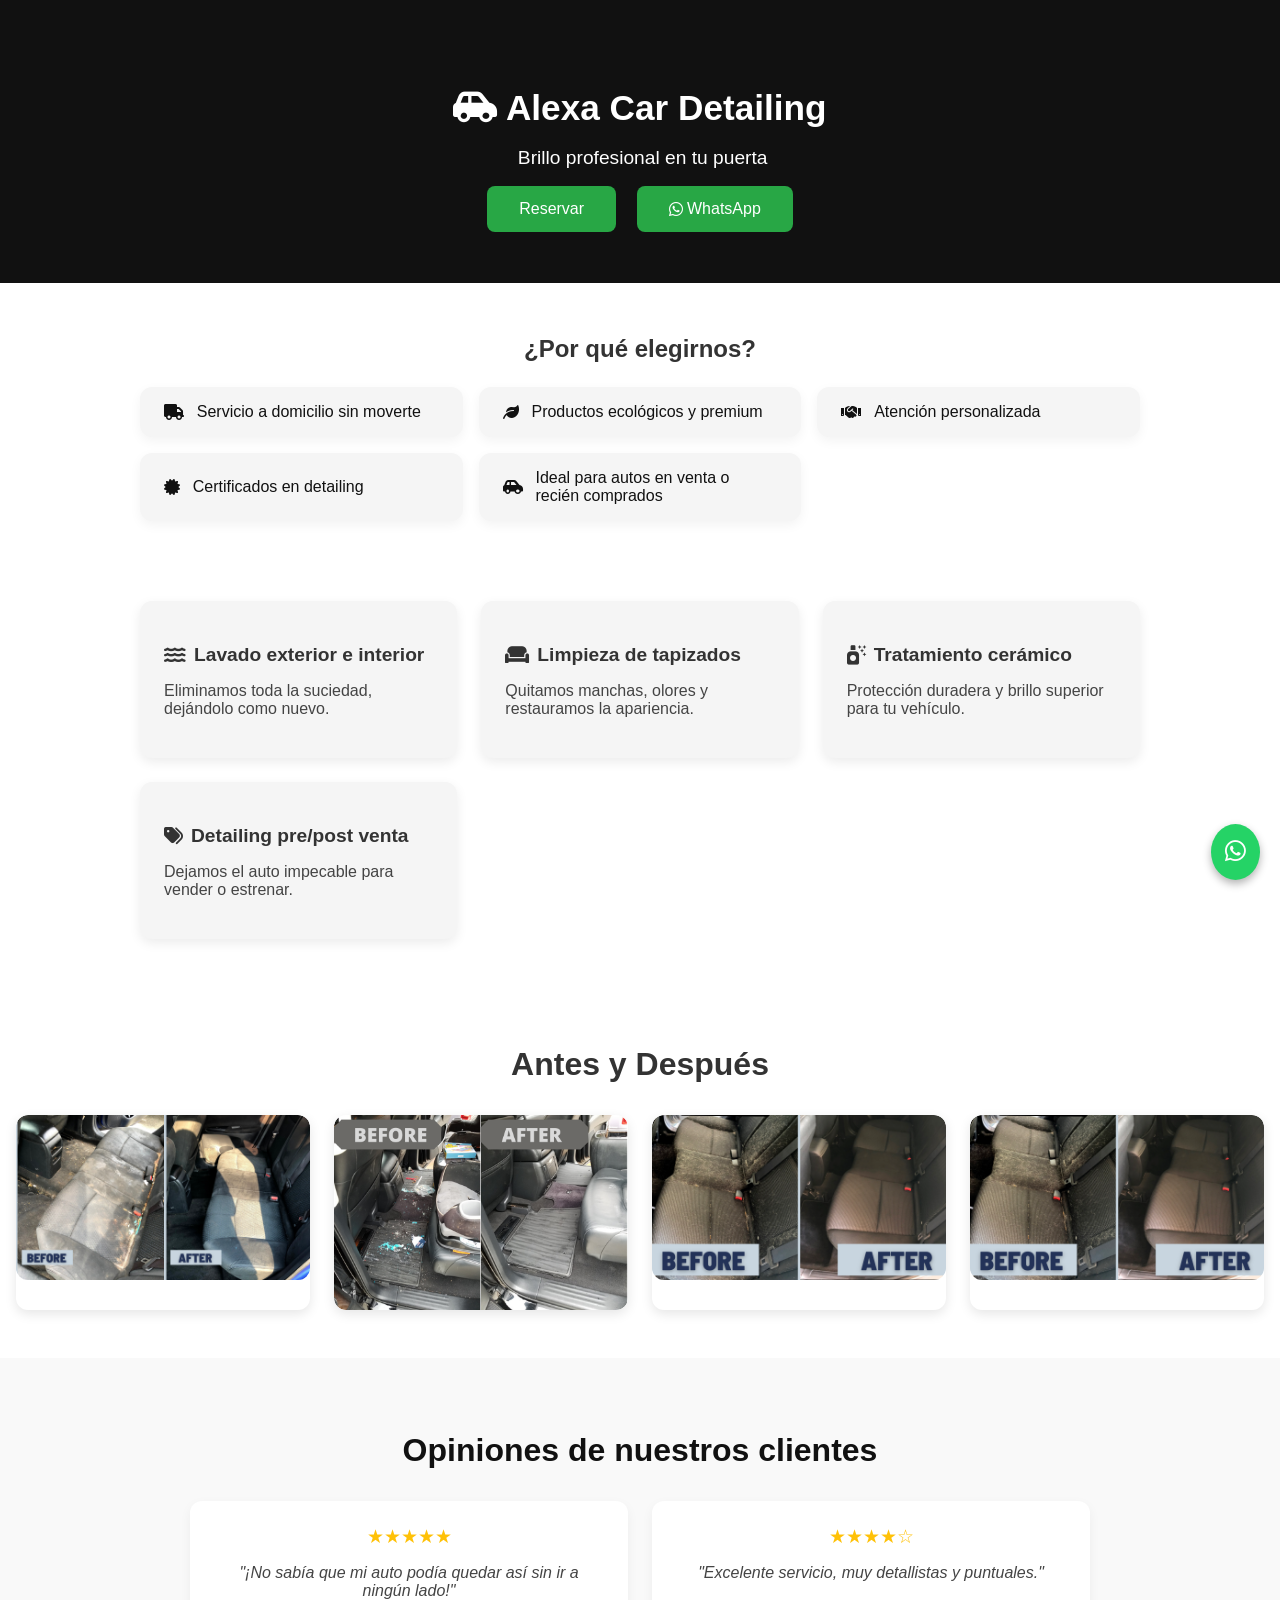
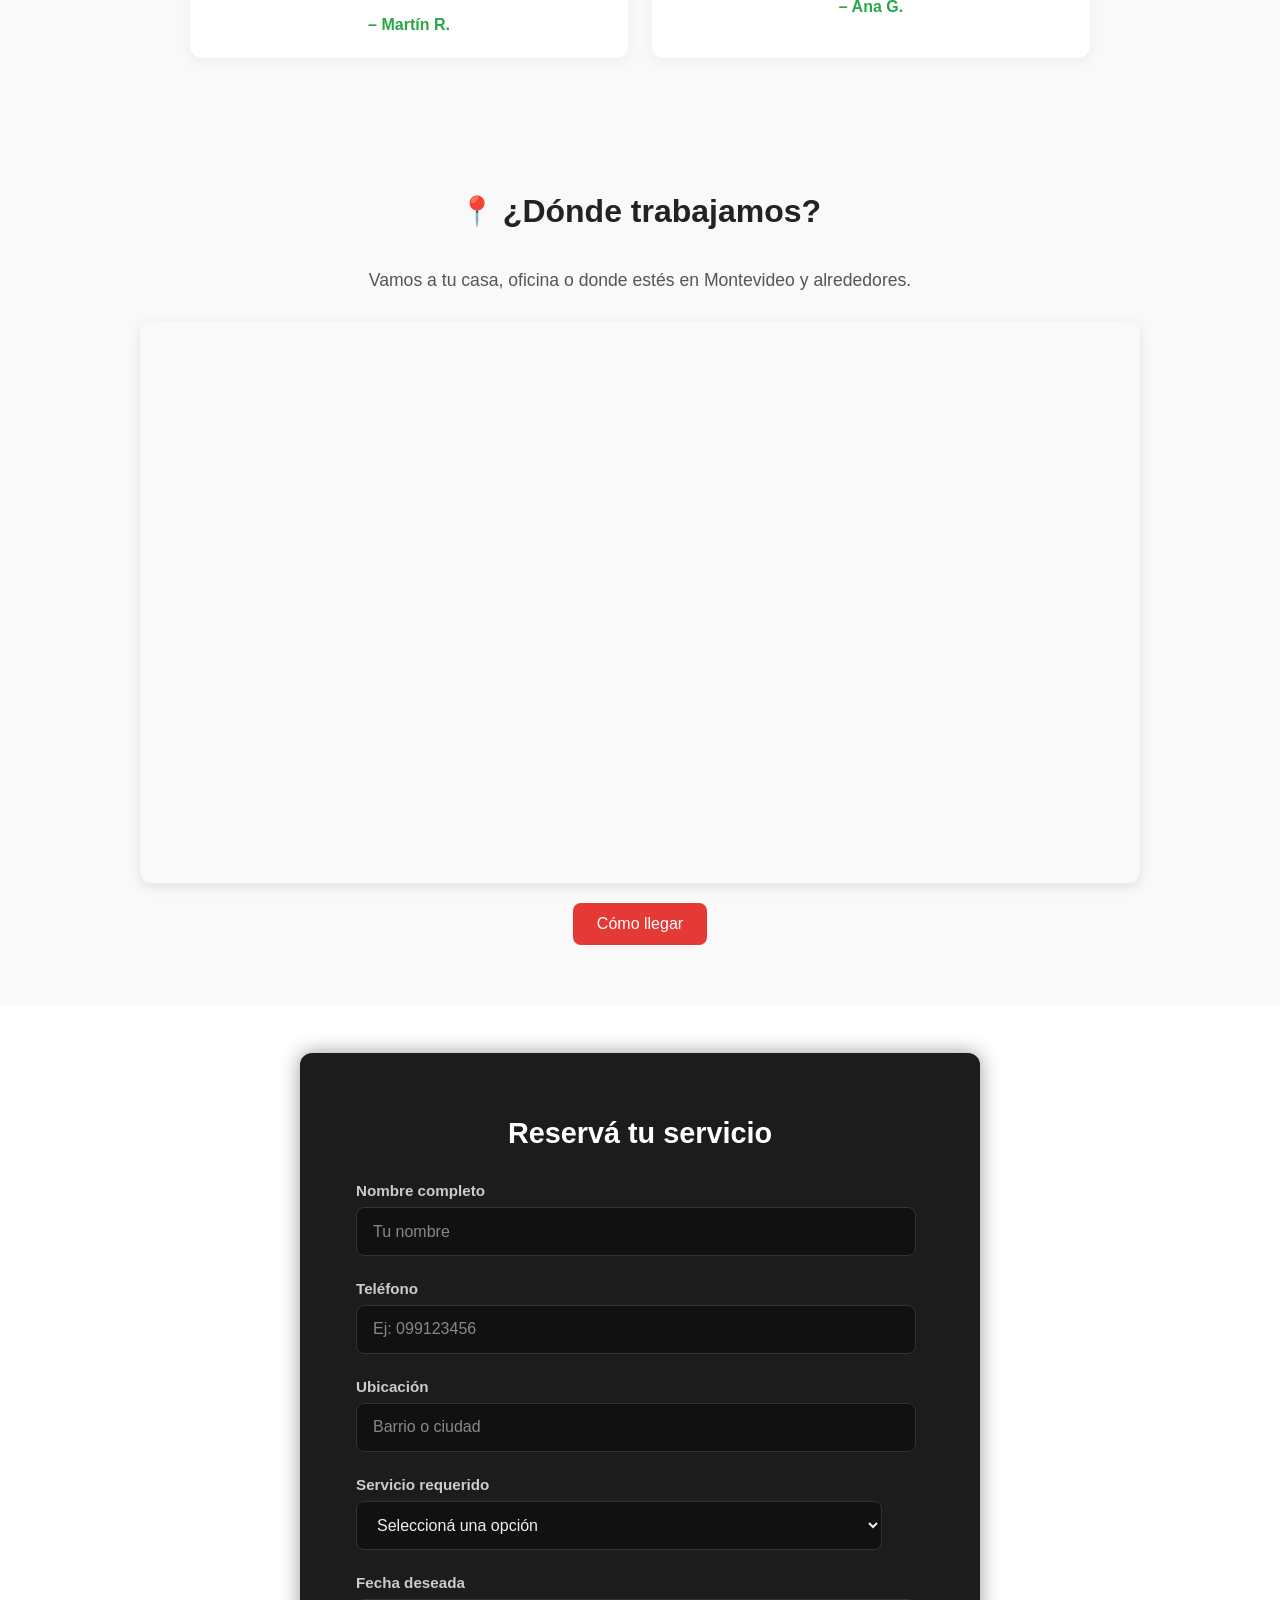
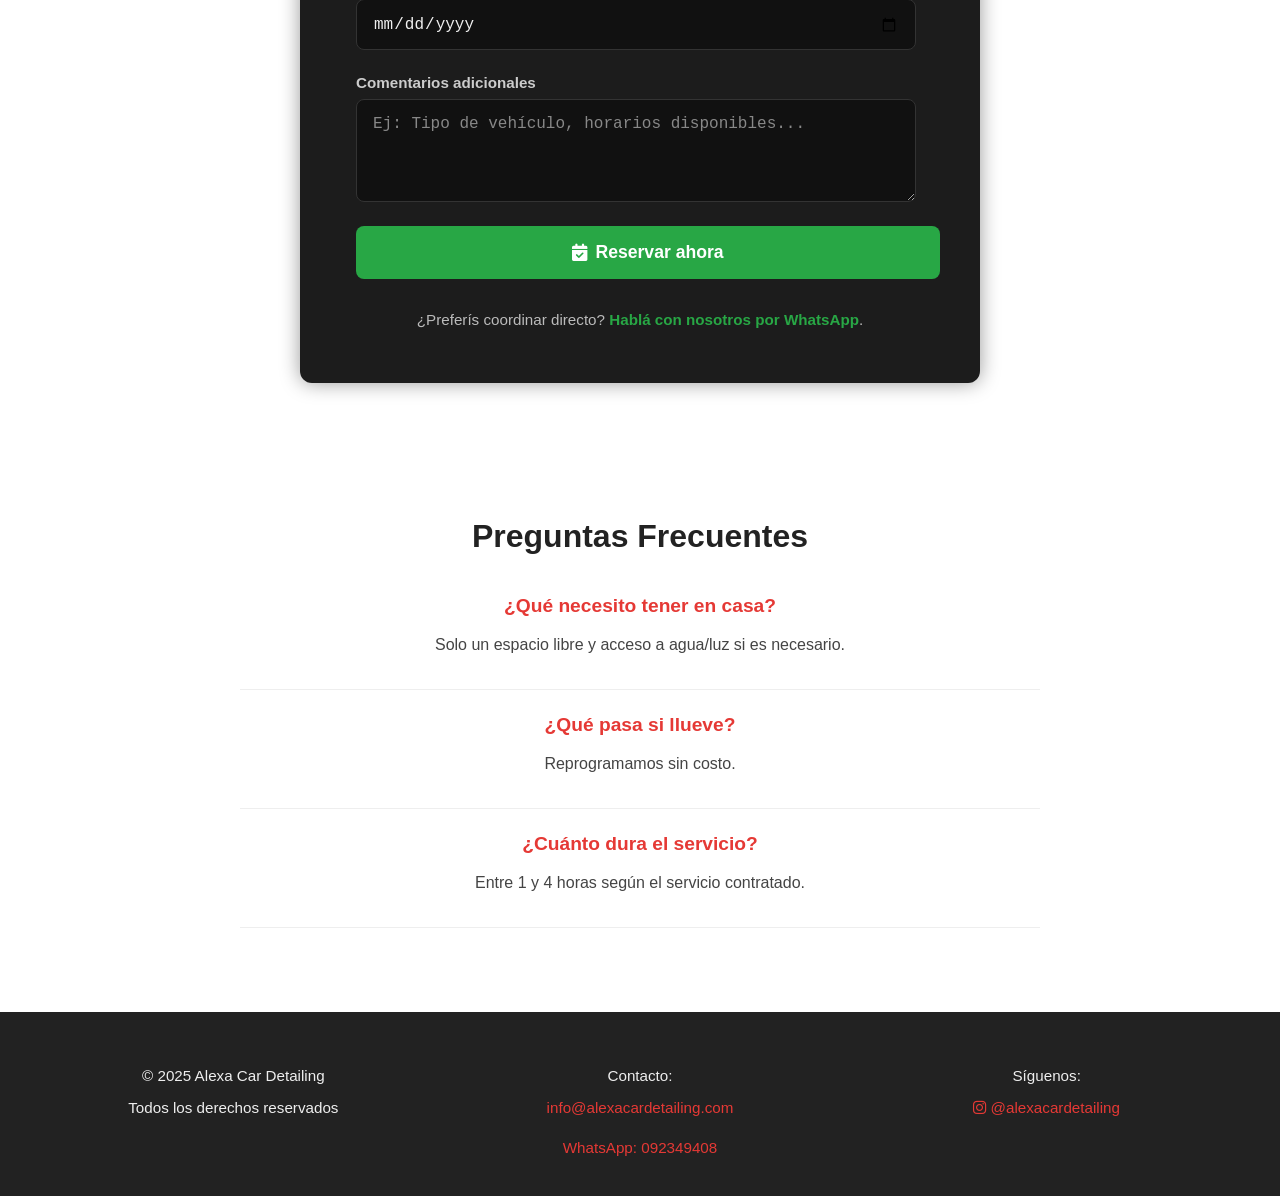
<file: index.html>
<!DOCTYPE html>
<html lang="es">
<head>
  <meta charset="UTF-8">
  <meta name="viewport" content="width=device-width, initial-scale=1.0">
  <title>Alexa Car Detailing</title>
  <link rel="stylesheet" href="styles.css">
  <link rel="stylesheet" href="https://cdnjs.cloudflare.com/ajax/libs/font-awesome/6.0.0/css/all.min.css">
</head>
<body>

 <header class="hero-header-alt">
  <h1><i class="fas fa-car-side"></i> Alexa Car Detailing</h1>
  <p><i class="fas fa-sparkles"></i> Brillo profesional en tu puerta</p>
  <div class="hero-buttons">
    <a href="#form" class="cta-button">Reservar</a>
    <a href="https://wa.me/59892349408" target="_blank" class="whatsapp-btn">
      <i class="fab fa-whatsapp"></i> WhatsApp
    </a>
  </div>
</header>


<!-- Beneficios -->
<section class="benefits">
  <h2>¿Por qué elegirnos?</h2>
  <ul class="benefits-list">
    <li><i class="fas fa-truck"></i> Servicio a domicilio sin moverte</li>
    <li><i class="fas fa-leaf"></i> Productos ecológicos y premium</li>
    <li><i class="fas fa-handshake"></i> Atención personalizada</li>
    <li><i class="fas fa-certificate"></i> Certificados en detailing</li>
    <li><i class="fas fa-car-side"></i> Ideal para autos en venta o recién comprados</li>
  </ul>
</section>

<!-- Servicios -->
<section class="services">
  <div class="service">
    <h3><i class="fas fa-water"></i> Lavado exterior e interior</h3>
    <p>Eliminamos toda la suciedad, dejándolo como nuevo.</p>
  </div>
  <div class="service">
    <h3><i class="fas fa-couch"></i> Limpieza de tapizados</h3>
    <p>Quitamos manchas, olores y restauramos la apariencia.</p>
  </div>
  <div class="service">
    <h3><i class="fas fa-spray-can-sparkles"></i> Tratamiento cerámico</h3>
    <p>Protección duradera y brillo superior para tu vehículo.</p>
  </div>
  <div class="service">
    <h3><i class="fas fa-tags"></i> Detailing pre/post venta</h3>
    <p>Dejamos el auto impecable para vender o estrenar.</p>
  </div>
</section>

<!--Gallery-->
<section class="gallery">
  <h2>Antes y Después</h2>
  <div class="gallery-grid">
    <div class="gallery-item">
      <img src="BeforeAfter2.png" alt="Detalle interior antes y después">
    </div>
    <div class="gallery-item">
      <img src="before-and-after.png" alt="Lavado exterior antes y después">
    </div>
    <div class="gallery-item">
      <img src="beforeAfter.png" alt="Tapizados restaurados antes y después">
    </div>
    <div class="gallery-item">
      <img src="beforeAfter.png" alt="Protección cerámica aplicada antes y después">
    </div>
  </div>
</section>

<!--Testimonials-->
<section class="testimonials">
  <h2>Opiniones de nuestros clientes</h2>
  <div class="testimonial-list">
    <div class="testimonial">
      <div class="stars">★★★★★</div>
      <p>"¡No sabía que mi auto podía quedar así sin ir a ningún lado!"</p>
      <span>– Martín R.</span>
    </div>
    <div class="testimonial">
      <div class="stars">★★★★☆</div>
      <p>"Excelente servicio, muy detallistas y puntuales."</p>
      <span>– Ana G.</span>
    </div>
  </div>
</section>

<!--Location-->
<section class="location-section" id="ubicacion">
  <div class="container">
    <h2 class="section-title">
      <span class="icono-ubicacion">📍</span> ¿Dónde trabajamos?
    </h2>
    <p class="section-description">
      Vamos a tu casa, oficina o donde estés en Montevideo y alrededores.
    </p>

    <div class="map-container">
      <iframe
        src="https://www.google.com/maps/embed?..." 
        allowfullscreen
        loading="lazy"
        referrerpolicy="no-referrer-when-downgrade"
        title="Ubicación de servicio en Montevideo"
      ></iframe>
    </div>

    <a 
      href="https://www.google.com/maps/dir//Montevideo" 
      target="_blank" 
      class="location-btn"
    >
      Cómo llegar
    </a>
  </div>
</section>


  <!-- From section-->
<section class="form-section" id="form">
  <h2 class="form-title">Reservá tu servicio</h2>
  <form id="reserva-form" novalidate>
    
    <div class="form-group">
      <label for="nombre">Nombre completo</label>
      <input type="text" id="nombre" name="nombre" placeholder="Tu nombre" required>
    </div>

    <div class="form-group">
      <label for="telefono">Teléfono</label>
      <input type="tel" id="telefono" name="telefono" placeholder="Ej: 099123456" required>
    </div>

    <div class="form-group">
      <label for="ubicacion">Ubicación</label>
      <input type="text" id="ubicacion" name="ubicacion" placeholder="Barrio o ciudad" required>
    </div>

    <div class="form-group">
      <label for="servicio">Servicio requerido</label>
      <select id="servicio" name="servicio" required>
        <option value="">Seleccioná una opción</option>
        <option>Lavado exterior/interior</option>
        <option>Limpieza de tapizados</option>
        <option>Detailing completo</option>
        <option>Tratamiento cerámico</option>
      </select>
    </div>

    <div class="form-group">
      <label for="fecha">Fecha deseada</label>
      <input type="date" id="fecha" name="fecha" required>
    </div>

    <div class="form-group">
      <label for="comentario">Comentarios adicionales</label>
      <textarea id="comentario" name="comentario" rows="4" placeholder="Ej: Tipo de vehículo, horarios disponibles..."></textarea>
    </div>

    <div class="form-group">
      <button type="submit">
        <i class="fas fa-calendar-check"></i> Reservar ahora
      </button>
    </div>
  </form>

  <p class="contact-alt">
    ¿Preferís coordinar directo?
    <a href="https://wa.me/59892349408" target="_blank">Hablá con nosotros por WhatsApp</a>.
  </p>
</section>

<!--Preguntas frecuentes-->
  <section class="faq-section">
  <div class="container">
    <h2 class="section-title">Preguntas Frecuentes</h2>
    <div class="faq-item">
      <h3 class="faq-question">¿Qué necesito tener en casa?</h3>
      <p class="faq-answer">Solo un espacio libre y acceso a agua/luz si es necesario.</p>
    </div>
    <div class="faq-item">
      <h3 class="faq-question">¿Qué pasa si llueve?</h3>
      <p class="faq-answer">Reprogramamos sin costo.</p>
    </div>
    <div class="faq-item">
      <h3 class="faq-question">¿Cuánto dura el servicio?</h3>
      <p class="faq-answer">Entre 1 y 4 horas según el servicio contratado.</p>
    </div>
  </div>
</section>

<!--Footer-->
<footer class="footer">
  <div class="footer-container">
    <div class="footer-col">
      <p>&copy; 2025 Alexa Car Detailing</p>
      <p>Todos los derechos reservados</p>
    </div>
    <div class="footer-col">
      <p>Contacto:</p>
      <a href="mailto:info@alexacardetailing.com">info@alexacardetailing.com</a><br>
      <a href="https://wa.me/59892349408" target="_blank">WhatsApp: 092349408</a>
    </div>
    <div class="footer-col">
      <p>Síguenos:</p>
      <a href="https://www.instagram.com/alexacardetailing.uy" target="_blank">
        <i class="fab fa-instagram"></i> @alexacardetailing
      </a>
    </div>
  </div>
</footer>

<!-- Botón de WhatsApp flotante -->
<a href="https://wa.me/59897431589" class="whatsapp-float" target="_blank" aria-label="Chatea por WhatsApp">
  <i class="fab fa-whatsapp"></i>
</a>

  
  <script src="main.js"></script>
</body>
</html>
</file>
<file: styles.css>
body {
  margin: 0;
  font-family: sans-serif;
  color: #333;
}

.hero-header-alt {
  background: #111;
  color: #fff;
  text-align: center;
  padding: 4rem 1rem;
}

.hero-header-alt h1 {
  font-size: 2.2rem;
  margin-bottom: 0.5rem;
}

.hero-header-alt p {
  font-size: 1.2rem;
  margin-bottom: 2rem;
}

.hero-buttons a {
  margin: 0 0.5rem;
  padding: 0.9rem 2rem;
  border-radius: 8px;
  background: #28a745;
  color: #fff;
  text-decoration: none;
  transition: background 0.3s ease;
}

.hero-buttons a:hover {
  background: #218838;
}



.benefits, .services {
  max-width: 1000px;
  margin: auto;
  padding: 2rem 1rem;
}

.benefits h2,
.services h3 {
  text-align: center;
  margin-bottom: 1.5rem;
}

.benefits-list {
  list-style: none;
  padding: 0;
  display: grid;
  gap: 1rem;
  grid-template-columns: repeat(auto-fit, minmax(250px, 1fr));
}

.benefits-list li {
  background-color: var(--card-bg, #f5f5f5);
  color: var(--text-color, #111);
  padding: 1rem 1.5rem;
  border-radius: 12px;
  font-size: 1rem;
  display: flex;
  align-items: center;
  gap: 0.8rem;
  box-shadow: 0 4px 12px rgba(0,0,0,0.05);
  transition: transform 0.2s ease;
}

.benefits-list li:hover {
  transform: translateY(-4px);
}

.services {
  display: grid;
  grid-template-columns: repeat(auto-fit, minmax(250px, 1fr));
  gap: 1.5rem;
}

.service {
  background: var(--card-bg, #f5f5f5);
  padding: 1.5rem;
  border-radius: 12px;
  box-shadow: 0 4px 12px rgba(0,0,0,0.08);
  transition: transform 0.3s ease, box-shadow 0.3s ease;
}

.service h3 {
  margin-bottom: 0.5rem;
  font-size: 1.2rem;
  display: flex;
  align-items: center;
  gap: 0.5rem;
}

.service p {
  font-size: 1rem;
  color: var(--text-color-secondary, #444);
}

.service:hover {
  transform: translateY(-6px);
  box-shadow: 0 8px 16px rgba(0,0,0,0.12);
}


.gallery {
  padding: 3rem 1rem;
  background-color: var(--bg-color);
}

.gallery h2 {
  text-align: center;
  font-size: 2rem;
  margin-bottom: 2rem;
  color: var(--text-color);
}

.gallery-grid {
  display: grid;
  grid-template-columns: repeat(auto-fit, minmax(280px, 1fr));
  gap: 1.5rem;
}

.gallery-item {
  overflow: hidden;
  border-radius: 12px;
  box-shadow: 0 4px 12px rgba(0,0,0,0.1);
  transition: transform 0.3s ease, box-shadow 0.3s ease;
  background-color: var(--card-bg);
}

.gallery-item img {
  width: 100%;
  height: auto;
  display: block;
  transition: transform 0.4s ease;
  border-radius: 12px;
}

.gallery-item:hover {
  transform: translateY(-4px);
  box-shadow: 0 8px 20px rgba(0,0,0,0.15);
}

.gallery-item:hover img {
  transform: scale(1.05);
}


/* Testimonials */
.testimonials {
  background-color: var(--card-bg, #f9f9f9);
  padding: 3rem 1rem;
  text-align: center;
}

.testimonials h2 {
  font-size: 2rem;
  margin-bottom: 2rem;
  color: var(--text-color, #111);
}

.testimonial-list {
  display: grid;
  gap: 1.5rem;
  grid-template-columns: repeat(auto-fit, minmax(280px, 1fr));
  max-width: 900px;
  margin: auto;
}

.testimonial {
  background: white;
  border-radius: 12px;
  padding: 1.5rem;
  box-shadow: 0 4px 12px rgba(0,0,0,0.05);
  transition: transform 0.3s ease;
}

.testimonial:hover {
  transform: translateY(-4px);
  box-shadow: 0 6px 18px rgba(0,0,0,0.08);
}

.testimonial p {
  font-style: italic;
  font-size: 1rem;
  margin-bottom: 1rem;
  color: var(--text-color-secondary, #444);
}

.testimonial span {
  font-weight: bold;
  color: #28a745;
}

.stars {
  color: #ffc107; /* Amarillo dorado */
  font-size: 1.2rem;
  margin-bottom: 0.5rem;
}


/* From section */
.form-section {
  max-width: 600px;
  margin: 3rem auto;
  padding: 2.5rem;
  background-color: #1c1c1c;
  border-radius: 12px;
  box-shadow: 0 0 20px rgba(0, 0, 0, 0.4);
  color: #f0f0f0;
  font-family: 'Inter', sans-serif;
}

.form-title {
  text-align: center;
  font-size: 1.8rem;
  margin-bottom: 2rem;
  color: #fff;
}

.form-group {
  display: flex;
  flex-direction: column;
  margin-bottom: 1.5rem;
  margin-left: 1rem;
}

.form-group label {
  margin-bottom: 0.5rem;
  font-weight: 600;
  font-size: 0.95rem;
  color: #ccc;
}

.form-section input,
.form-section select,
.form-section textarea {
  width: 90%;
  padding: 0.9rem 1rem;
  border-radius: 8px;
  border: 1px solid #333;
  background-color: #111;
  color: #f0f0f0;
  font-size: 1rem;
  transition: all 0.3s ease;
}

.form-section input::placeholder,
.form-section textarea::placeholder {
  color: #888;
}

.form-section input:focus,
.form-section select:focus,
.form-section textarea:focus {
  border-color: #28a745;
  box-shadow: 0 0 6px rgba(40, 167, 69, 0.4);
  outline: none;
}

.form-section button {
  background: #28a745;
  color: #fff;
  padding: 1rem;
  border: none;
  border-radius: 8px;
  font-size: 1.1rem;
  font-weight: bold;
  cursor: pointer;
  transition: background 0.3s ease, transform 0.2s ease;
  display: flex;
  align-items: center;
  justify-content: center;
  gap: 0.5rem;
}

.form-section button:hover {
  background: #218838;
  transform: translateY(-1px);
}

.form-section button:active {
  transform: scale(0.97);
}

.contact-alt {
  margin-top: 2rem;
  text-align: center;
  font-size: 0.95rem;
  color: #bbb;
}

.contact-alt a {
  color: #28a745;
  font-weight: 600;
  text-decoration: none;
  transition: color 0.3s;
}

.contact-alt a:hover {
  color: #1e7e34;
}

/* Responsive para móviles */
@media (max-width: 480px) {
  .form-section {
    padding: 1.5rem;
    margin: 1.5rem;
  }

  .form-title {
    font-size: 1.5rem;
  }
}





/* Location */
.location-section {
  background-color: #f9f9f9;
  padding: 60px 20px;
}

.container {
  max-width: 1000px;
  margin: 0 auto;
  text-align: center;
}

.section-title {
  font-size: 2.2rem;
  color: #222;
  margin-bottom: 10px;
  display: flex;
  justify-content: center;
  align-items: center;
  gap: 8px;
}

.icono-ubicacion {
  font-size: 1.8rem;
  color: #e53935; /* rojo suave */
}

.section-description {
  font-size: 1.1rem;
  color: #555;
  margin-bottom: 30px;
  max-width: 600px;
  margin-left: auto;
  margin-right: auto;
}

.map-container {
  position: relative;
  overflow: hidden;
  padding-top: 56.25%; /* Relación 16:9 */
  border-radius: 12px;
  box-shadow: 0 4px 12px rgba(0, 0, 0, 0.1);
  margin-bottom: 20px;
}

.map-container iframe {
  position: absolute;
  top: 0;
  left: 0;
  width: 100%;
  height: 100%;
  border: 0;
}

.location-btn {
  display: inline-block;
  background-color: #e53935;
  color: #fff;
  padding: 12px 24px;
  border-radius: 8px;
  text-decoration: none;
  font-weight: 500;
  transition: background-color 0.3s ease;
}

.location-btn:hover {
  background-color: #c62828;
}



.whatsapp-float {
  position: fixed;
  bottom: 20px;
  right: 20px;
  background-color: #25D366;
  color: white;
  border-radius: 50%;
  padding: 15px;
  font-size: 24px;
  z-index: 100;
  box-shadow: 0 2px 5px rgba(0,0,0,0.3);
  text-decoration: none;
}

/* Preguntas frecuentes */
.faq-section {
  background-color: #fff;
  padding: 60px 20px;
}

.faq-section .container {
  max-width: 800px;
  margin: 0 auto;
}

.section-title {
  text-align: center;
  font-size: 2rem;
  margin-bottom: 40px;
  color: #222;
}

.faq-item {
  margin-bottom: 24px;
  border-bottom: 1px solid #eee;
  padding-bottom: 16px;
}

.faq-question {
  font-size: 1.2rem;
  color: #e53935;
  margin-bottom: 8px;
}

.faq-answer {
  font-size: 1rem;
  color: #444;
  line-height: 1.5;
}


/* footer */

.footer {
  background-color: #222;
  color: #eee;
  padding: 40px 20px;
  font-size: 0.95rem;
}

.footer-container {
  max-width: 1200px;
  margin: auto;
  display: flex;
  flex-wrap: wrap;
  justify-content: space-between;
  gap: 20px;
  text-align: center;
}

.footer-col {
  flex: 1 1 250px;
}

.footer a {
  color: #e53935;
  text-decoration: none;
  display: block;
  margin-top: 6px;
  transition: color 0.3s;
}

.footer a:hover {
  color: #fff;
}

/* Botón flotante WhatsApp */
.whatsapp-float {
  position: fixed;
  bottom: 20px;
  right: 20px;
  background-color: #25D366;
  color: white;
  font-size: 24px;
  padding: 14px;
  border-radius: 50%;
  text-align: center;
  z-index: 1000;
  box-shadow: 0 4px 8px rgba(0,0,0,0.3);
  transition: background-color 0.3s ease;
}

.whatsapp-float:hover {
  background-color: #128c7e;
}
</file>
